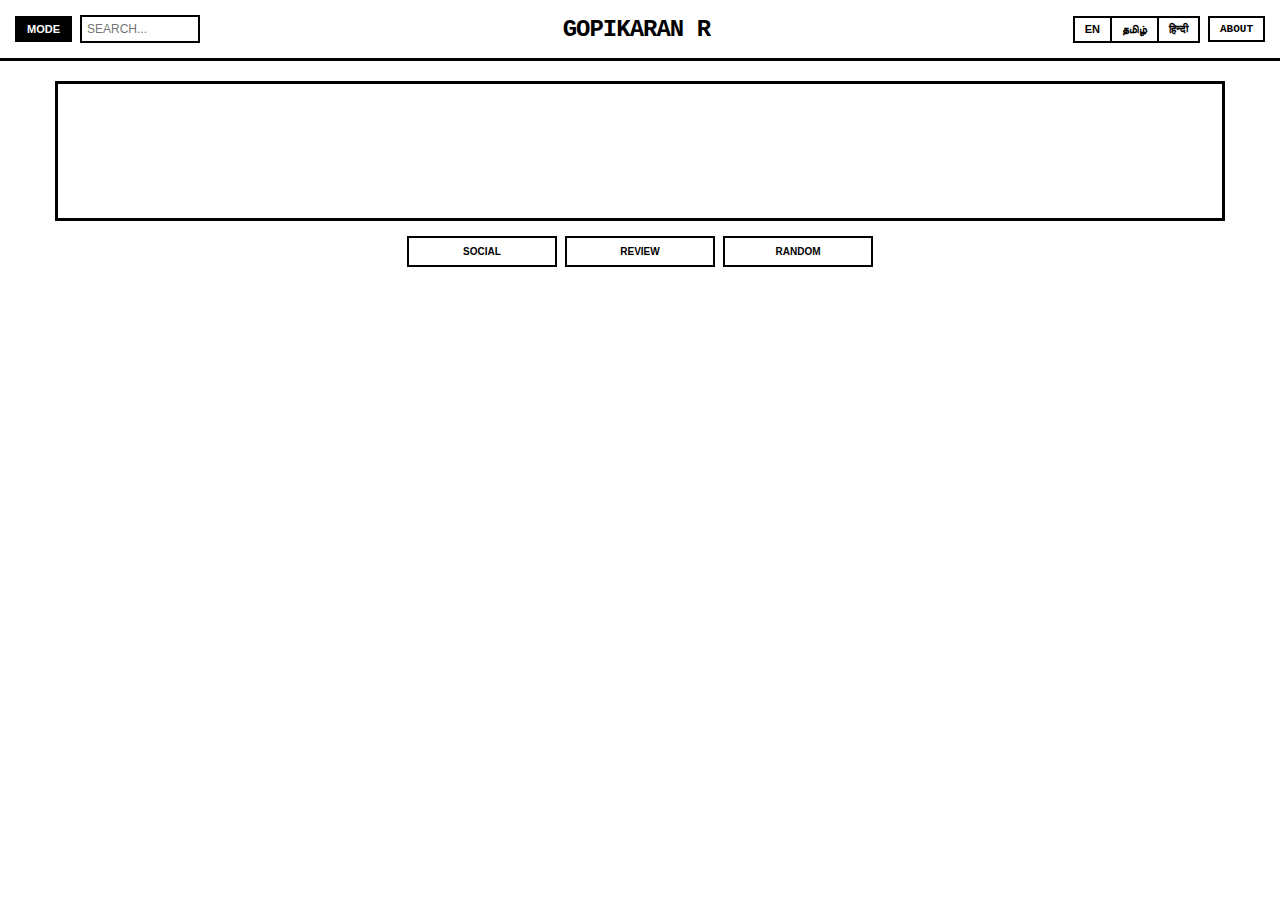
<file: index.html>
<!DOCTYPE html>
<html lang="en">
<head>
    <meta charset="UTF-8">
    <meta name="viewport" content="width=device-width, initial-scale=1.0">
    
    <title>Gopikaran R | Official Writing Portfolio</title>
    
    <link rel="icon" type="image/png" href="images/gk%20black.png">
    <link rel="apple-touch-icon" href="images/gk%20black.png">

    <meta name="description" content="Explore the creative writing and insights of Gopikaran R. Articles available in English, Tamil (தமிழ்), and Hindi (हिन्दी).">
    <meta name="keywords" content="Gopikaran R, Tamil Writer, creative writing portfolio">
    <meta name="author" content="Gopikaran R">

    <script type="application/ld+json">
    {
      "@context": "https://schema.org",
      "@type": "Person",
      "name": "Gopikaran R",
      "url": "https://gopikaran.github.io/",
      "jobTitle": "Writer",
      "sameAs": ["https://www.linkedin.com/in/gopikaran-r-266066275"]
    }
    </script>

    <style>
        :root { --bg: #ffffff; --text: #000000; --border: #000000; }
        body.dark-mode { --bg: #000000; --text: #ffffff; --border: #ffffff; }
        
        * { box-sizing: border-box; }
        body { background: var(--bg); color: var(--text); margin: 0; font-family: 'Courier New', Courier, monospace; transition: 0.3s; overflow-x: hidden; }
        
        /* HEADER - FIXED FOR MOBILE ALIGNMENT */
        header { 
            display: flex; 
            justify-content: space-between; 
            align-items: center; 
            padding: 15px; 
            border-bottom: 3px solid var(--border); 
            flex-wrap: wrap; 
            gap: 15px; 
        }

        .logo { 
            font-size: clamp(20px, 5vw, 24px); 
            font-weight: bold; 
            text-transform: uppercase; 
            letter-spacing: -1px;
            flex-grow: 1;
            text-align: center;
        }
        
        .nav-controls { display: flex; gap: 8px; align-items: center; justify-content: center; }
        .btn { border: 2px solid var(--border); background: none; color: var(--text); padding: 5px 10px; cursor: pointer; font-weight: bold; text-decoration: none; text-transform: uppercase; font-size: 11px; transition: 0.2s; white-space: nowrap; }
        .btn:hover { background: var(--text); color: var(--bg); }
        
        .mode-btn { background: #000000 !important; color: #ffffff !important; border: 2px solid #000000 !important; }
        body.dark-mode .mode-btn { background: #ffffff !important; color: #000000 !important; border: 2px solid #ffffff !important; }

        .btn.active { background: var(--text) !important; color: var(--bg) !important; }
        .search-bar { border: 2px solid var(--border); padding: 5px; background: transparent; color: var(--text); outline: none; width: 120px; font-size: 12px; }

        /* HERO AREA */
        .hero-container { max-width: 1200px; margin: 20px auto; padding: 0 15px; display: flex; flex-direction: column; gap: 15px; }

        .description-box { 
            border: 3px solid var(--border); 
            padding: 20px; 
            font-style: italic; 
            font-weight: bold; 
            text-align: center;
            font-size: clamp(0.9rem, 4vw, 1.1rem);
            line-height: 1.5;
            min-height: 140px; 
        }

        @keyframes blink { 50% { opacity: 0; } }
        .cursor { display: inline-block; width: 8px; background-color: var(--text); margin-left: 2px; animation: blink 0.8s infinite; }

        .hero-side-nav { display: flex; flex-wrap: wrap; gap: 8px; justify-content: center; }

        .side-btn {
            flex: 1;
            min-width: 90px;
            max-width: 150px; 
            border: 2px solid var(--border);
            background: none;
            color: var(--text);
            cursor: pointer;
            font-weight: bold;
            text-transform: uppercase;
            font-size: 10px;
            padding: 8px 5px;
            transition: 0.2s;
        }
        .side-btn.active { background: var(--text); color: var(--bg); }

        /* GRID SYSTEM */
        .article-grid { display: grid; grid-template-columns: 1fr; gap: 20px; padding: 15px; max-width: 1200px; margin: 0 auto; }
        @media (min-width: 768px) { .article-grid { grid-template-columns: repeat(3, 1fr); } }

        /* CARDS */
        .card { border: 3px solid var(--border); text-decoration: none; color: inherit; display: flex; flex-direction: column; transition: 0.2s; }
        .card:hover { transform: translateY(-3px); }
        .card-img { height: 180px; border-bottom: 3px solid var(--border); overflow: hidden; background: #eee; }
        .card-img img { width: 100%; height: 100%; object-fit: cover; }
        .card-title { padding: 12px; font-weight: bold; font-size: 16px; line-height: 1.3; }
        
        .hidden { display: none; }

        /* MOBILE FIX: STACK HEADER ELEMENTS */
        @media (max-width: 550px) {
            header { flex-direction: column; padding: 10px; }
            .logo { order: -1; width: 100%; margin-bottom: 5px; }
            .nav-controls { width: 100%; justify-content: space-between; }
            .search-bar { width: 100px; }
        }
    </style>
</head>
<body>

<header>
    <div class="nav-controls">
        <button id="modeBtn" class="btn mode-btn" onclick="toggleTheme()">MODE</button>
        <input type="text" id="search" class="search-bar" placeholder="SEARCH..." onkeyup="deepSearch()">
    </div>
    
    <div class="logo" id="siteName">Gopikaran R</div>
    
    <div class="nav-controls">
        <div style="border: 2px solid var(--border); display: flex;">
            <button id="lang-en" class="btn lang-btn" style="border:none" onclick="changeLang('en')">EN</button>
            <button id="lang-ta" class="btn lang-btn" style="border-left:2px solid var(--border); border-right:2px solid var(--border); border-top:none; border-bottom:none" onclick="changeLang('ta')">தமிழ்</button>
            <button id="lang-hi" class="btn lang-btn" style="border:none" onclick="changeLang('hi')">हिन्दी</button>
        </div>
        <a href="about.html" class="btn">ABOUT</a>
    </div>
</header>

<section class="hero-container">
    <div class="description-box" id="siteDesc"></div>
    
    <div class="hero-side-nav">
        <button class="side-btn filter-opt" data-tag="#social" onclick="quickFilter('#social', this)">social</button>
        <button class="side-btn filter-opt" data-tag="#review" onclick="quickFilter('#review', this)">review</button>
        <button class="side-btn filter-opt" data-tag="#random" onclick="quickFilter('#random', this)">random</button>
    </div>
</section>

<main class="article-grid" id="grid"></main>

<script>
    let currentLang = localStorage.getItem('prefLang') || 'ta';
    let allArticles = [];

    if (localStorage.getItem('theme') === 'dark') { document.body.classList.add('dark-mode'); }

    function toggleTheme() {
        document.body.classList.toggle('dark-mode');
        localStorage.setItem('theme', document.body.classList.contains('dark-mode') ? 'dark' : 'light');
    }

    function typeEffect(elementId, text) {
        let i = 0;
        const speed = 35;
        const element = document.getElementById(elementId);
        element.innerHTML = "";
        
        function type() {
            if (i < text.length) {
                element.innerHTML = text.substring(0, i + 1) + '<span class="cursor">&nbsp;</span>';
                i++;
                setTimeout(type, speed);
            } else {
                element.innerHTML = text + '<span class="cursor">&nbsp;</span>';
            }
        }
        type();
    }

    async function init() {
        try {
            const listRes = await fetch('list.json');
            const fileList = await listRes.json();
            
            allArticles = [];
            for (let fileName of fileList) {
                const artRes = await fetch(`data/${fileName}`);
                if (artRes.ok) {
                    const artData = await artRes.json();
                    artData.fileSource = fileName;
                    allArticles.push(artData);
                }
            }
            renderUI();
        } catch (e) { console.error(e); }
    }

    function renderUI() {
        const grid = document.getElementById('grid');
        grid.innerHTML = '';
        
        const uiText = {
            en: { name: "Karan 🌤️", desc: "I am a collector of contradictions. Some days I build with logic; other days, I wander through emotion. I’m just here to see as much as I can while the light is still good." },
            ta: { name: "கran 🌤️", desc: "முரண்பாடுகளின் தொகுப்பு நான். ஒருநாள் தர்க்கத்தால் உருவாக்குவேன்; மற்றொரு நாள் உணர்வுகளால் அலைந்து திரிவேன். வெளிச்சம் இருக்கும் வரை அனைத்தையும் காண விழைகிறேன்." },
            hi: { name: "कran 🌤️", desc: "मैं विरोधाभासों का संग्रह हूँ। कभी तर्क के साथ निर्माण करता हूँ, तो कभी भावनाओं के साथ भटकता हूँ। मैं यहाँ बस तब तक सब कुछ देखने आया हूँ जब तक रोशनी अच्छी है।" }
        };
        
        document.getElementById('siteName').innerText = uiText[currentLang].name;
        typeEffect('siteDesc', uiText[currentLang].desc);

        document.querySelectorAll('.lang-btn').forEach(btn => btn.classList.remove('active'));
        const activeBtn = document.getElementById(`lang-${currentLang}`);
        if(activeBtn) activeBtn.classList.add('active');

        allArticles.forEach((art) => {
            const card = document.createElement('a');
            card.className = 'card article-item';
            card.href = `content.html?file=${art.fileSource}&lang=${currentLang}`;
            
            const searchData = (art[currentLang].title + " " + art.tags).toLowerCase();
            card.setAttribute('data-searchable', searchData);
            
            card.innerHTML = `
                <div class="card-img">
                    <img src="${art.image}" onerror="this.src='https://via.placeholder.com/400x250?text=IMAGE+MISSING'">
                </div>
                <div class="card-title">${art[currentLang].title}</div>
            `;
            grid.appendChild(card);
        });
        deepSearch();
    }

    function changeLang(lang) {
        currentLang = lang;
        localStorage.setItem('prefLang', lang);
        renderUI();
    }

    function deepSearch() {
        const query = document.getElementById('search').value.toLowerCase().trim();
        document.querySelectorAll('.article-item').forEach(item => {
            const content = item.getAttribute('data-searchable');
            item.classList.toggle('hidden', !content.includes(query));
        });

        document.querySelectorAll('.filter-opt').forEach(btn => {
            btn.classList.toggle('active', query !== "" && btn.getAttribute('data-tag') === query);
        });
    }

    function quickFilter(tag, el) {
        const searchInput = document.getElementById('search');
        searchInput.value = (searchInput.value === tag) ? "" : tag;
        deepSearch();
    }

    init();
</script>
</body>
</html>
</file>
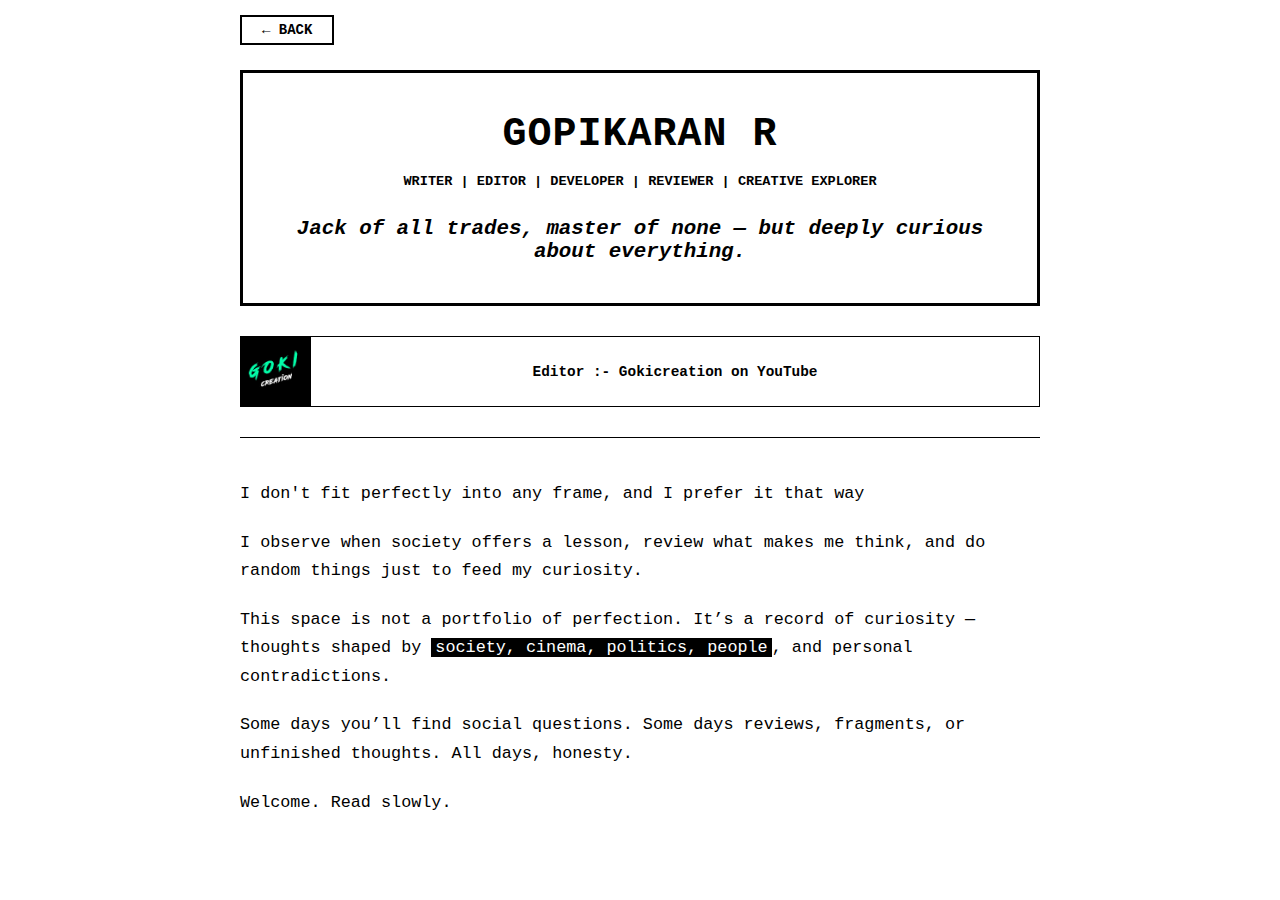
<file: about.html>
<!DOCTYPE html>
<html lang="en">
<head>
    <meta charset="UTF-8">
    <meta name="viewport" content="width=device-width, initial-scale=1.0">
    <title>About - Gopikaran R</title>
    <meta name="description" content="Official about page of Gopikaran R. Writer, Thinker, Developer, and Creative Explorer.">
    
    <style>
        :root { --bg: #ffffff; --text: #000000; --border: #000000; }
        body.dark-mode { --bg: #000000; --text: #ffffff; --border: #ffffff; }
        
        * { box-sizing: border-box; }
        body { background: var(--bg); color: var(--text); margin: 0; padding: 15px; font-family: 'Courier New', Courier, monospace; transition: 0.3s; }
        
        .container { max-width: 800px; margin: 0 auto; }
        
        .back-btn { 
            display: inline-block; 
            border: 2px solid var(--border); 
            padding: 5px 20px; 
            text-decoration: none; 
            color: var(--text); 
            font-weight: bold; 
            margin-bottom: 25px; 
            text-transform: uppercase; 
            font-size: 14px; 
        }
        .back-btn:hover { background: var(--text); color: var(--bg); }

        .profile-section { 
            border: 3px solid var(--border); 
            padding: 40px 20px; 
            text-align: center; 
            margin-bottom: 30px; 
            display: flex;
            flex-direction: column;
            align-items: center;
        }

        /* FIXED: Fluid Typography for the Name */
        .profile-section h1 { 
            margin: 0; 
            font-size: clamp(1.6rem, 7vw, 2.5rem); 
            text-transform: uppercase; 
            letter-spacing: 1px;
            line-height: 1.1;
            width: 100%;
        }

        .skills-tagline { 
            font-size: 0.85rem; 
            margin: 15px 0; 
            font-weight: bold;
            text-transform: uppercase;
            line-height: 1.5;
        }

        .motto { 
            font-size: clamp(1rem, 4vw, 1.3rem);
            margin: 10px 0 0 0;
            font-weight: bold; 
            font-style: italic;
            max-width: 95%;
        }

        .yt-box { 
            border: 1px solid var(--border); 
            display: flex; 
            margin-bottom: 30px;
            width: 100%;
            overflow: hidden;
        }

        .yt-img-placeholder { 
            border-right: 1px solid var(--border); 
            width: 70px; 
            flex-shrink: 0;
            display: flex;
            align-items: center;
            justify-content: center;
            background: rgba(0,0,0,0.03);
        }
        .yt-img-placeholder img { width: 100%; height: 100%; object-fit: cover; display: block; }

        .yt-link { 
            flex-grow: 1; 
            display: flex;
            align-items: center;
            justify-content: center;
            text-decoration: none; 
            color: var(--text); 
            font-size: 0.9rem; 
            padding: 12px;
            text-align: center;
            font-weight: bold;
        }
        .yt-link:hover { background: var(--text); color: var(--bg); }

        .about-content { 
            font-size: 1.05rem; 
            line-height: 1.7; 
            border-top: 1px solid var(--border);
            padding-top: 25px;
        }
        .about-content p { margin-bottom: 20px; }
        .highlight { background: var(--text); color: var(--bg); padding: 0 4px; }

        /* MOBILE OVERRIDES */
        @media (max-width: 480px) {
            .profile-section { padding: 30px 10px; }
            .skills-tagline { font-size: 0.75rem; }
            .yt-link { font-size: 0.8rem; padding: 8px; }
        }
    </style>
</head>
<body>

    <div class="container">
        <a href="index.html" class="back-btn">← back</a>

        <div class="profile-section">
            <h1>GOPIKARAN R</h1>
            <p class="skills-tagline">Writer | Editor | Developer | Reviewer | Creative Explorer</p>
            <p class="motto">Jack of all trades, master of none — but deeply curious about everything.</p>
        </div>

        <div class="yt-box">
            <div class="yt-img-placeholder">
                <img src="images/Channel dp.jpg" onerror="this.src='https://via.placeholder.com/80x80?text=YT'"> 
            </div>
            <a href="https://www.youtube.com/@gokicreation071" target="_blank" class="yt-link">
                Editor :- Gokicreation on YouTube
            </a>
        </div>

        <div class="about-content">
            <p> I don't fit perfectly into any frame, and I prefer it that way</p>
            
            <p>I observe when society offers a lesson, review what makes me think, and do random things just to feed my curiosity.</p>
            
            <p>This space is not a portfolio of perfection. It’s a record of curiosity — thoughts shaped by <span class="highlight">society, cinema, politics, people</span>, and personal contradictions.</p>
            
            <p>Some days you’ll find social questions. Some days reviews, fragments, or unfinished thoughts. All days, honesty.</p>
            
            <p>Welcome. Read slowly.</p>
        </div>
    </div>

    <script>
        function applyTheme() {
            const savedTheme = localStorage.getItem('theme');
            if (savedTheme === 'dark') {
                document.body.classList.add('dark-mode');
            } else {
                document.body.classList.remove('dark-mode');
            }
        }
        applyTheme();

        window.addEventListener('storage', (e) => {
            if (e.key === 'theme') applyTheme();
        });
    </script>
</body>
</html>
</file>
